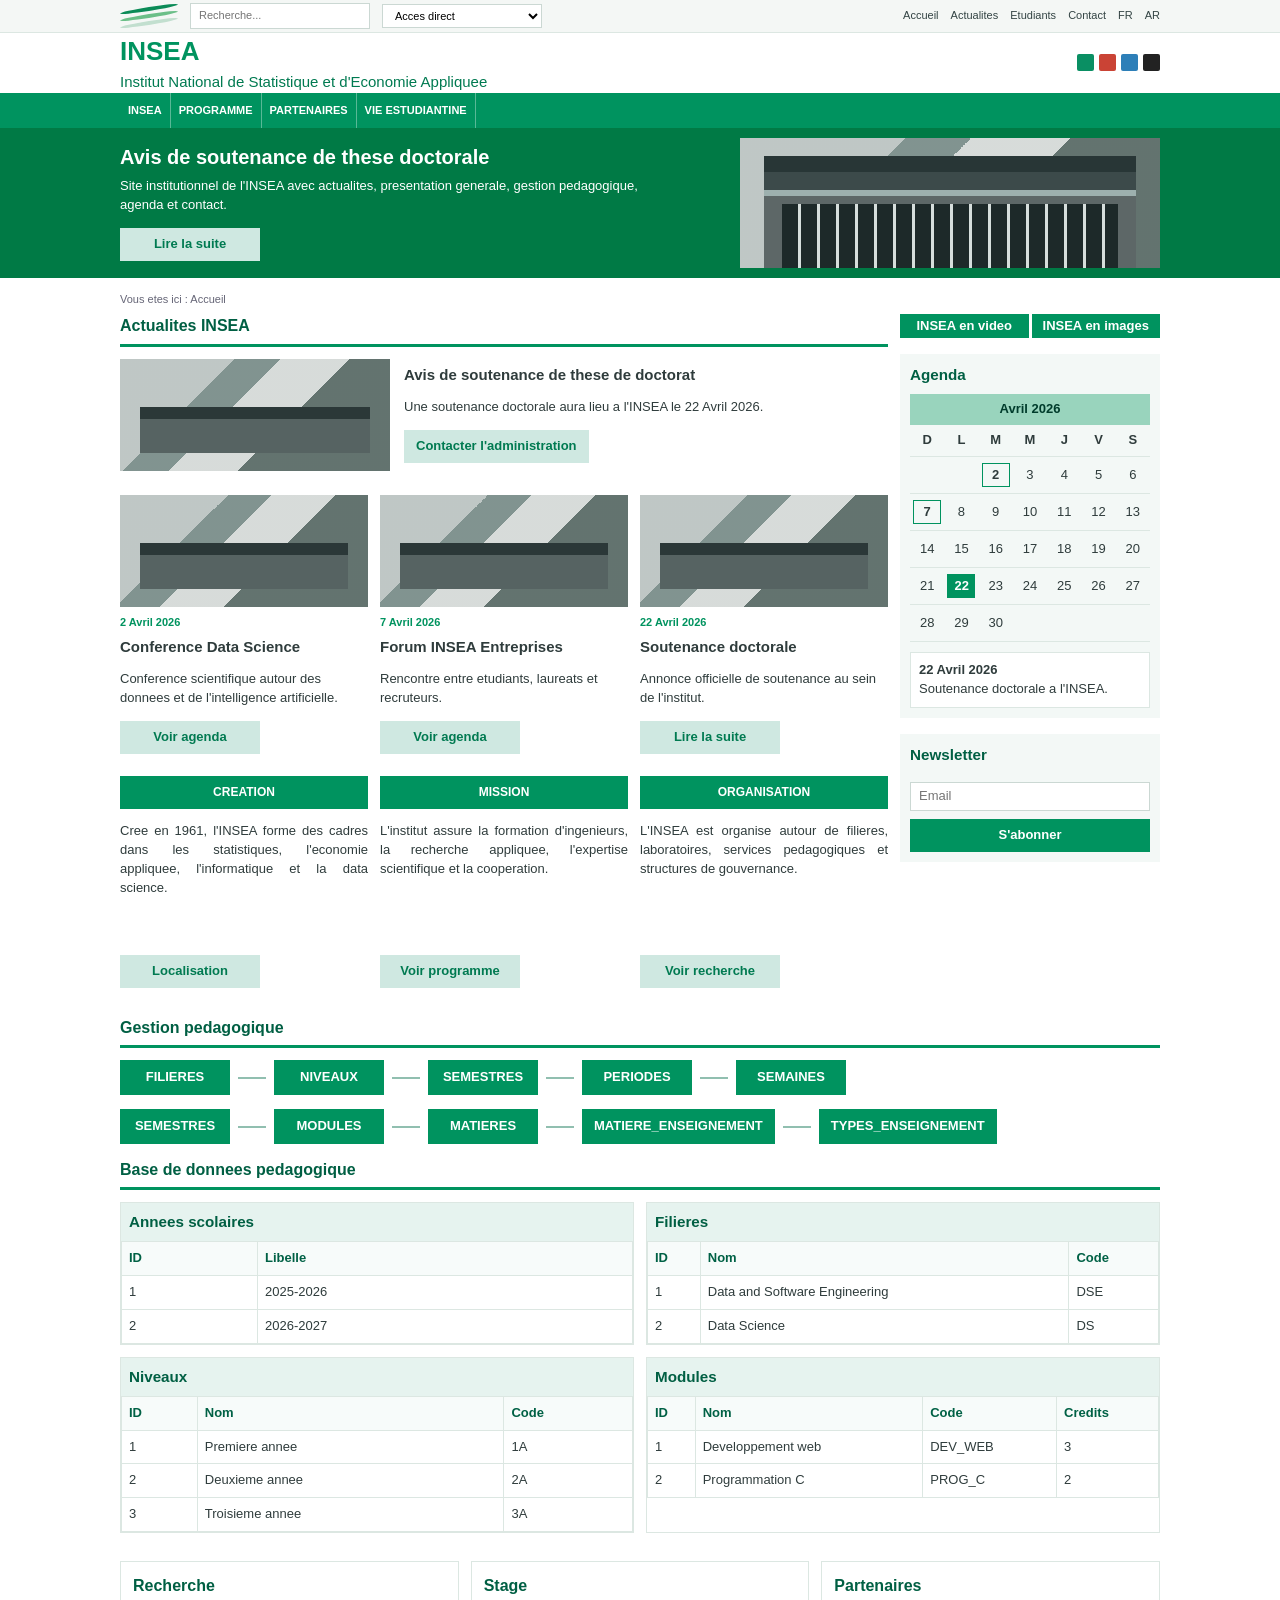
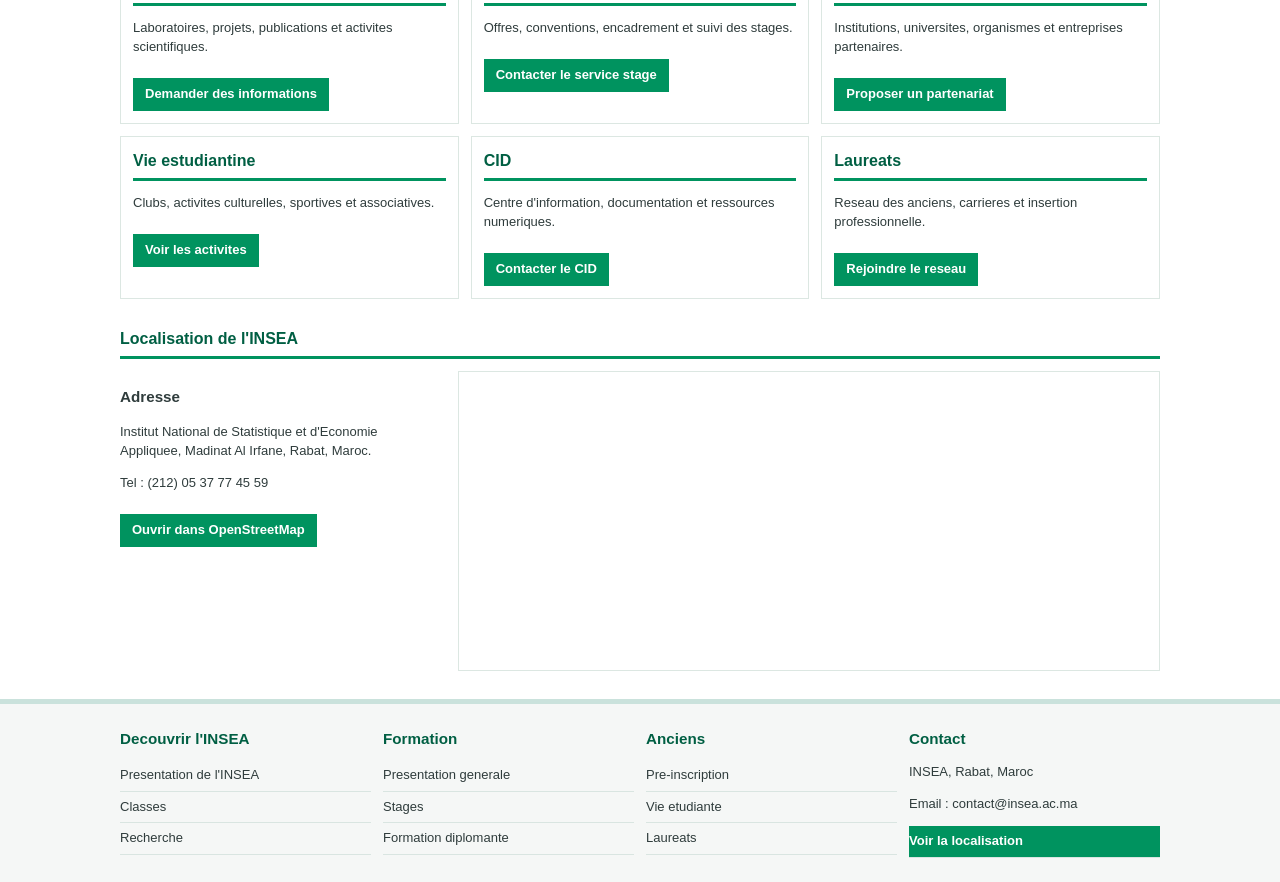
<file: index.html>
<!doctype html>
<html lang="fr">
<head>
    <meta charset="utf-8">
    <meta name="viewport" content="width=device-width, initial-scale=1">
    <title>INSEA - Site institutionnel</title>
    <link rel="stylesheet" href="style.css">
    <script src="app.js" defer></script>
</head>
<body>
    <header class="topbar">
        <div class="container topbar-inner">
            <div class="logo-mark"><span></span><span></span><span></span></div>
            <input type="search" placeholder="Recherche...">
            <select><option>Acces direct</option><option>Formation</option><option>Contact</option></select>
            <nav class="quick-links">
                <a href="index.html">Accueil</a>
                <a href="#actualites">Actualites</a>
                <a href="#pedagogie">Etudiants</a>
                <a href="contact.html">Contact</a>
                <a href="index.php?lang=fr">FR</a>
                <a href="index.php?lang=ar">AR</a>
            </nav>
        </div>
    </header>

    <section class="brand-strip">
        <div class="container brand-inner">
            <div class="brand-block">
                <strong>INSEA</strong>
                <span>Institut National de Statistique et d'Economie Appliquee</span>
            </div>
            <div class="socials"><b></b><b></b><b></b><b></b></div>
        </div>
    </section>

    <nav class="main-nav">
        <div class="container nav-grid">
            <a href="#presentation">INSEA</a>
            <a href="#pedagogie">PROGRAMME</a>
            <a href="#partenaires">PARTENAIRES</a>
            <a href="#vie">VIE ESTUDIANTINE</a>
        </div>
    </nav>

    <main>
        <section class="hero">
            <div class="container hero-grid">
                <div class="hero-copy">
                    <h1>Avis de soutenance de these doctorale</h1>
                    <p>Site institutionnel de l'INSEA avec actualites, presentation generale, gestion pedagogique, agenda et contact.</p>
                    <a href="#actualites">Lire la suite</a>
                </div>
                <div class="hero-photo"><div class="building"></div></div>
            </div>
        </section>

        <div class="container breadcrumb">Vous etes ici : Accueil</div>

        <section class="container layout">
            <div class="content">
                <h2 id="actualites">Actualites INSEA</h2>
                <article class="featured-news" id="event-22">
                    <div class="thumb campus"></div>
                    <div>
                        <h3>Avis de soutenance de these de doctorat</h3>
                        <p>Une soutenance doctorale aura lieu a l'INSEA le 22 Avril 2026.</p>
                        <a href="contact.html">Contacter l'administration</a>
                    </div>
                </article>
        
                <div class="news-grid">
                    <article id="event-2" class="news-card"><div class="thumb small-campus"></div><time>2 Avril 2026</time><h3>Conference Data Science</h3><p>Conference scientifique autour des donnees et de l'intelligence artificielle.</p><a href="#agenda">Voir agenda</a></article>
                    <article id="event-7" class="news-card"><div class="thumb small-campus"></div><time>7 Avril 2026</time><h3>Forum INSEA Entreprises</h3><p>Rencontre entre etudiants, laureats et recruteurs.</p><a href="#agenda">Voir agenda</a></article>
                    <article class="news-card"><div class="thumb small-campus"></div><time>22 Avril 2026</time><h3>Soutenance doctorale</h3><p>Annonce officielle de soutenance au sein de l'institut.</p><a href="#event-22">Lire la suite</a></article>
                </div>

                <div class="info-grid">
                    <article id="presentation"><h3>CREATION</h3><p>Cree en 1961, l'INSEA forme des cadres dans les statistiques, l'economie appliquee, l'informatique et la data science.</p><a href="#localisation">Localisation</a></article>
                    <article><h3>MISSION</h3><p>L'institut assure la formation d'ingenieurs, la recherche appliquee, l'expertise scientifique et la cooperation.</p><a href="#pedagogie">Voir programme</a></article>
                    <article><h3>ORGANISATION</h3><p>L'INSEA est organise autour de filieres, laboratoires, services pedagogiques et structures de gouvernance.</p><a href="#recherche">Voir recherche</a></article>
                </div>
            </div>

            <aside class="sidebar">
                <div class="tabs"><button type="button">INSEA en video</button><button type="button">INSEA en images</button></div>
                <section class="agenda" id="agenda">
                    <h3>Agenda</h3>
                    <div class="month">Avril 2026</div>
                    <table>
                        <tr><th>D</th><th>L</th><th>M</th><th>M</th><th>J</th><th>V</th><th>S</th></tr>
                        <tr><td></td><td></td><td><button class="has-event" data-agenda-day="2">2</button></td><td><button data-agenda-day="3">3</button></td><td><button data-agenda-day="4">4</button></td><td><button data-agenda-day="5">5</button></td><td><button data-agenda-day="6">6</button></td></tr>
                        <tr><td><button class="has-event" data-agenda-day="7">7</button></td><td><button data-agenda-day="8">8</button></td><td><button data-agenda-day="9">9</button></td><td><button data-agenda-day="10">10</button></td><td><button data-agenda-day="11">11</button></td><td><button data-agenda-day="12">12</button></td><td><button data-agenda-day="13">13</button></td></tr>
                        <tr><td><button data-agenda-day="14">14</button></td><td><button data-agenda-day="15">15</button></td><td><button data-agenda-day="16">16</button></td><td><button data-agenda-day="17">17</button></td><td><button data-agenda-day="18">18</button></td><td><button data-agenda-day="19">19</button></td><td><button data-agenda-day="20">20</button></td></tr>
                        <tr><td><button data-agenda-day="21">21</button></td><td><button class="today has-event" data-agenda-day="22">22</button></td><td><button data-agenda-day="23">23</button></td><td><button data-agenda-day="24">24</button></td><td><button data-agenda-day="25">25</button></td><td><button data-agenda-day="26">26</button></td><td><button data-agenda-day="27">27</button></td></tr>
                        <tr><td><button data-agenda-day="28">28</button></td><td><button data-agenda-day="29">29</button></td><td><button data-agenda-day="30">30</button></td><td></td><td></td><td></td><td></td></tr>
                    </table>
                    <div class="agenda-details" data-agenda-details><strong>22 Avril 2026</strong><span>Soutenance doctorale a l'INSEA.</span></div>
                </section>
                <form class="newsletter"><h3>Newsletter</h3><input type="email" placeholder="Email"><button>S'abonner</button></form>
            </aside>
        </section>

        <section class="pedagogy container" id="pedagogie">
            <h2>Gestion pedagogique</h2>
            <div class="schema"><div>FILIERES</div><span></span><div>NIVEAUX</div><span></span><div>SEMESTRES</div><span></span><div>PERIODES</div><span></span><div>SEMAINES</div></div>
            <div class="schema"><div>SEMESTRES</div><span></span><div>MODULES</div><span></span><div>MATIERES</div><span></span><div>MATIERE_ENSEIGNEMENT</div><span></span><div>TYPES_ENSEIGNEMENT</div></div>
            <h2>Base de donnees pedagogique</h2>
            <div class="tables">
                <article class="data-table"><h3>Annees scolaires</h3><table><tr><th>ID</th><th>Libelle</th></tr><tr><td>1</td><td>2025-2026</td></tr><tr><td>2</td><td>2026-2027</td></tr></table></article>
                <article class="data-table"><h3>Filieres</h3><table><tr><th>ID</th><th>Nom</th><th>Code</th></tr><tr><td>1</td><td>Data and Software Engineering</td><td>DSE</td></tr><tr><td>2</td><td>Data Science</td><td>DS</td></tr></table></article>
                <article class="data-table"><h3>Niveaux</h3><table><tr><th>ID</th><th>Nom</th><th>Code</th></tr><tr><td>1</td><td>Premiere annee</td><td>1A</td></tr><tr><td>2</td><td>Deuxieme annee</td><td>2A</td></tr><tr><td>3</td><td>Troisieme annee</td><td>3A</td></tr></table></article>
                <article class="data-table"><h3>Modules</h3><table><tr><th>ID</th><th>Nom</th><th>Code</th><th>Credits</th></tr><tr><td>1</td><td>Developpement web</td><td>DEV_WEB</td><td>3</td></tr><tr><td>2</td><td>Programmation C</td><td>PROG_C</td><td>2</td></tr></table></article>
            </div>
        </section>

        <section class="container services-grid">
            <article id="recherche"><h2>Recherche</h2><p>Laboratoires, projets, publications et activites scientifiques.</p><a href="contact.html">Demander des informations</a></article>
            <article id="stage"><h2>Stage</h2><p>Offres, conventions, encadrement et suivi des stages.</p><a href="contact.html">Contacter le service stage</a></article>
            <article id="partenaires"><h2>Partenaires</h2><p>Institutions, universites, organismes et entreprises partenaires.</p><a href="contact.html">Proposer un partenariat</a></article>
            <article id="vie"><h2>Vie estudiantine</h2><p>Clubs, activites culturelles, sportives et associatives.</p><a href="contact.html">Voir les activites</a></article>
            <article id="cid"><h2>CID</h2><p>Centre d'information, documentation et ressources numeriques.</p><a href="contact.html">Contacter le CID</a></article>
            <article id="laureats"><h2>Laureats</h2><p>Reseau des anciens, carrieres et insertion professionnelle.</p><a href="contact.html">Rejoindre le reseau</a></article>
        </section>

        <section class="container location-section" id="localisation">
            <h2>Localisation de l'INSEA</h2>
            <div class="location-grid">
                <div><h3>Adresse</h3><p>Institut National de Statistique et d'Economie Appliquee, Madinat Al Irfane, Rabat, Maroc.</p><p>Tel : (212) 05 37 77 45 59</p><a class="map-link" href="https://www.openstreetmap.org/search?query=INSEA%20Rabat" target="_blank" rel="noopener">Ouvrir dans OpenStreetMap</a></div>
                <iframe title="Localisation INSEA Rabat" src="https://www.openstreetmap.org/export/embed.html?bbox=-6.880%2C33.970%2C-6.850%2C34.005&layer=mapnik&marker=33.986%2C-6.865"></iframe>
            </div>
        </section>
    </main>

    <footer class="footer">
        <div class="container footer-grid">
            <section><h3>Decouvrir l'INSEA</h3><a href="#presentation">Presentation de l'INSEA</a><a href="#pedagogie">Classes</a><a href="#recherche">Recherche</a></section>
            <section><h3>Formation</h3><a href="#pedagogie">Presentation generale</a><a href="#stage">Stages</a><a href="#pedagogie">Formation diplomante</a></section>
            <section><h3>Anciens</h3><a href="#laureats">Pre-inscription</a><a href="#vie">Vie etudiante</a><a href="#laureats">Laureats</a></section>
            <section><h3>Contact</h3><p>INSEA, Rabat, Maroc</p><p>Email : contact@insea.ac.ma</p><a class="map-link" href="#localisation">Voir la localisation</a></section>
        </div>
    </footer>
</body>
</html>
</file>
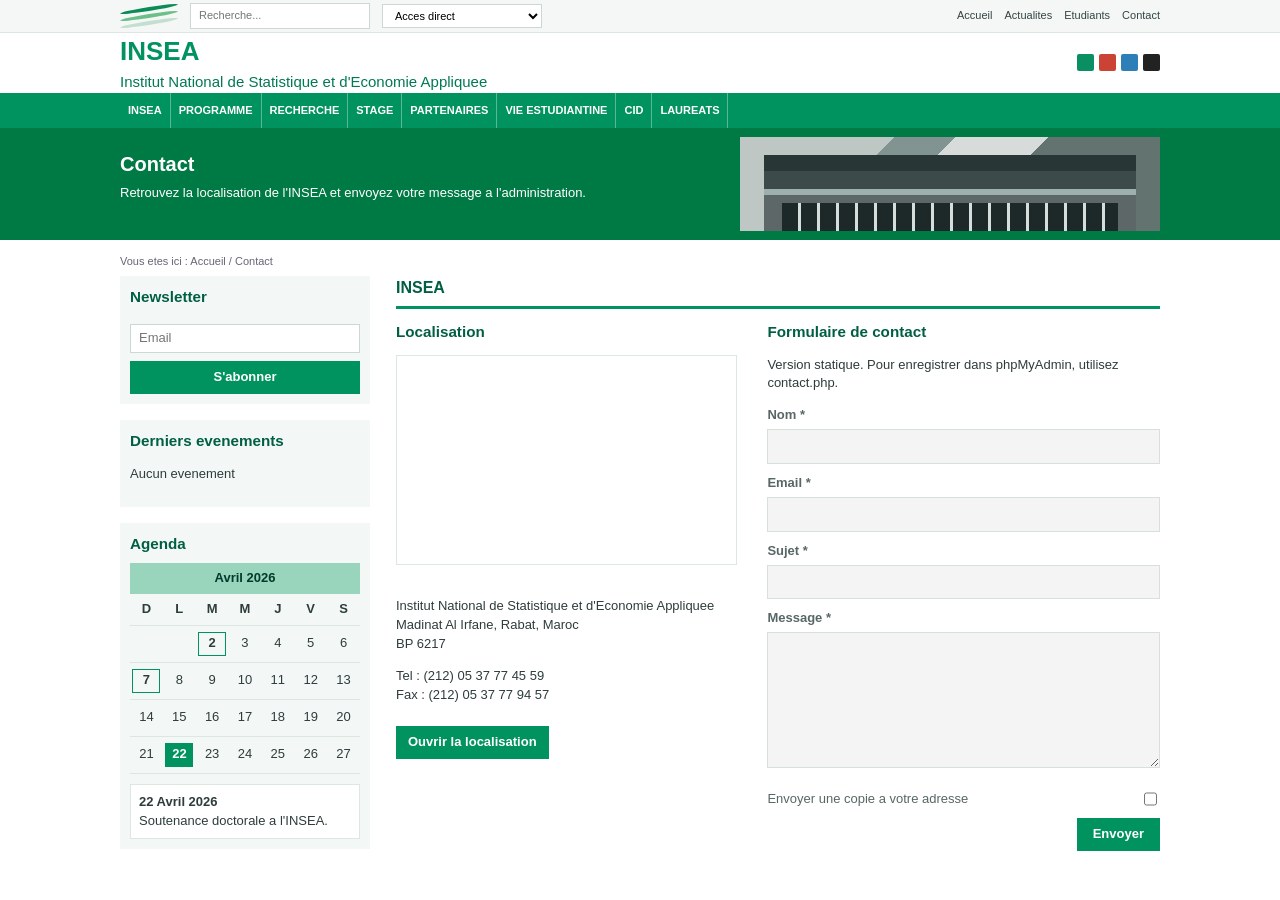
<file: contact.html>
<!doctype html>
<html lang="fr">
<head>
    <meta charset="utf-8">
    <meta name="viewport" content="width=device-width, initial-scale=1">
    <title>Contact - INSEA</title>
    <link rel="stylesheet" href="style.css">
    <script src="app.js" defer></script>
</head>
<body>
    <header class="topbar">
        <div class="container topbar-inner">
            <div class="logo-mark"><span></span><span></span><span></span></div>
            <input type="search" placeholder="Recherche...">
            <select><option>Acces direct</option></select>
            <nav class="quick-links"><a href="index.html">Accueil</a><a href="index.html#actualites">Actualites</a><a href="index.html#pedagogie">Etudiants</a><a href="contact.html">Contact</a></nav>
        </div>
    </header>
    <section class="brand-strip"><div class="container brand-inner"><div class="brand-block"><strong>INSEA</strong><span>Institut National de Statistique et d'Economie Appliquee</span></div><div class="socials"><b></b><b></b><b></b><b></b></div></div></section>
    <nav class="main-nav"><div class="container nav-grid"><a href="index.html#presentation">INSEA</a><a href="index.html#pedagogie">PROGRAMME</a><a href="index.html#recherche">RECHERCHE</a><a href="index.html#stage">STAGE</a><a href="index.html#partenaires">PARTENAIRES</a><a href="index.html#vie">VIE ESTUDIANTINE</a><a href="index.html#cid">CID</a><a href="index.html#laureats">LAUREATS</a></div></nav>

    <section class="hero compact-hero"><div class="container hero-grid"><div class="hero-copy"><h1>Contact</h1><p>Retrouvez la localisation de l'INSEA et envoyez votre message a l'administration.</p></div><div class="hero-photo"><div class="building"></div></div></div></section>
    <div class="container breadcrumb">Vous etes ici : Accueil / Contact</div>

    <main class="container contact-layout">
        <aside class="contact-left">
            <form class="newsletter"><h3>Newsletter</h3><input type="email" placeholder="Email"><button>S'abonner</button></form>
            <section class="side-box"><h3>Derniers evenements</h3><p>Aucun evenement</p></section>
            <section class="agenda"><h3>Agenda</h3><div class="month">Avril 2026</div><table><tr><th>D</th><th>L</th><th>M</th><th>M</th><th>J</th><th>V</th><th>S</th></tr><tr><td></td><td></td><td><button class="has-event" data-agenda-day="2">2</button></td><td><button data-agenda-day="3">3</button></td><td><button data-agenda-day="4">4</button></td><td><button data-agenda-day="5">5</button></td><td><button data-agenda-day="6">6</button></td></tr><tr><td><button class="has-event" data-agenda-day="7">7</button></td><td><button data-agenda-day="8">8</button></td><td><button data-agenda-day="9">9</button></td><td><button data-agenda-day="10">10</button></td><td><button data-agenda-day="11">11</button></td><td><button data-agenda-day="12">12</button></td><td><button data-agenda-day="13">13</button></td></tr><tr><td><button data-agenda-day="14">14</button></td><td><button data-agenda-day="15">15</button></td><td><button data-agenda-day="16">16</button></td><td><button data-agenda-day="17">17</button></td><td><button data-agenda-day="18">18</button></td><td><button data-agenda-day="19">19</button></td><td><button data-agenda-day="20">20</button></td></tr><tr><td><button data-agenda-day="21">21</button></td><td><button class="today has-event" data-agenda-day="22">22</button></td><td><button data-agenda-day="23">23</button></td><td><button data-agenda-day="24">24</button></td><td><button data-agenda-day="25">25</button></td><td><button data-agenda-day="26">26</button></td><td><button data-agenda-day="27">27</button></td></tr></table><div class="agenda-details" data-agenda-details><strong>22 Avril 2026</strong><span>Soutenance doctorale a l'INSEA.</span></div></section>
        </aside>

        <section class="contact-main">
            <h2>INSEA</h2>
            <div class="contact-columns">
                <article class="contact-info">
                    <h3>Localisation</h3>
                    <iframe class="contact-map" title="Localisation INSEA Rabat" src="https://www.openstreetmap.org/export/embed.html?bbox=-6.880%2C33.970%2C-6.850%2C34.005&layer=mapnik&marker=33.986%2C-6.865"></iframe>
                    <p>Institut National de Statistique et d'Economie Appliquee<br>Madinat Al Irfane, Rabat, Maroc<br>BP 6217</p>
                    <p>Tel : (212) 05 37 77 45 59<br>Fax : (212) 05 37 77 94 57</p>
                    <a class="map-link" href="https://www.openstreetmap.org/search?query=INSEA%20Rabat" target="_blank" rel="noopener">Ouvrir la localisation</a>
                </article>
                <form class="contact-form" action="#" method="post">
                    <h3>Formulaire de contact</h3>
                    <p>Version statique. Pour enregistrer dans phpMyAdmin, utilisez contact.php.</p>
                    <label>Nom *</label><input type="text" name="nom" required>
                    <label>Email *</label><input type="email" name="email" required>
                    <label>Sujet *</label><input type="text" name="sujet" required>
                    <label>Message *</label><textarea name="message" rows="8" required></textarea>
                    <label class="checkbox-line">Envoyer une copie a votre adresse <input type="checkbox" name="copie"></label>
                    <button type="submit">Envoyer</button>
                </form>
            </div>
        </section>
    </main>
</body>
</html>
</file>
<file: style.css>
* {
    box-sizing: border-box;
}

body {
    margin: 0;
    background: #fff;
    color: #2f3c3c;
    font-family: Arial, Helvetica, sans-serif;
    font-size: 13px;
    line-height: 1.45;
}

a {
    color: inherit;
    text-decoration: none;
}

.container {
    width: min(1040px, calc(100% - 24px));
    margin: 0 auto;
}

.topbar {
    background: #f4f7f5;
    border-bottom: 1px solid #dce7e2;
    color: #344;
    font-size: 11px;
}

.topbar-inner,
.brand-inner,
.nav-grid,
.hero-grid,
.layout,
.footer-grid {
    display: grid;
    align-items: center;
    gap: 12px;
}

.topbar-inner {
    grid-template-columns: 58px 180px 160px 1fr;
    min-height: 32px;
}

.logo-mark {
    display: grid;
    gap: 3px;
    padding: 4px 0;
}

.logo-mark span {
    height: 4px;
    background: #0b8b57;
    border-radius: 50%;
    transform: skewY(-9deg);
}

.logo-mark span:nth-child(2) {
    background: #6bbf88;
}

.logo-mark span:nth-child(3) {
    background: #c2dfcf;
}

input,
select,
button {
    border: 1px solid #cbd8d3;
    font: inherit;
    min-height: 24px;
}

input,
select {
    width: 100%;
    background: #fff;
    padding: 4px 8px;
}

.quick-links {
    justify-self: end;
    display: flex;
    flex-wrap: wrap;
    gap: 12px;
}

.brand-strip {
    background: #fff;
}

.brand-inner {
    grid-template-columns: 1fr auto;
    min-height: 52px;
}

.brand-block strong {
    display: block;
    color: #00935f;
    font-size: 26px;
    letter-spacing: 0;
}

.brand-block span {
    color: #007a51;
    font-size: 15px;
}

.socials {
    display: flex;
    gap: 5px;
}

.socials b {
    width: 17px;
    height: 17px;
    background: #0a8f63;
    border-radius: 2px;
}

.socials b:nth-child(2) {
    background: #ca4335;
}

.socials b:nth-child(3) {
    background: #2d7fb8;
}

.socials b:nth-child(4) {
    background: #222;
}

.main-nav {
    background: #00935f;
    color: #fff;
    font-weight: 700;
    font-size: 11px;
}

.nav-grid {
    grid-template-columns: repeat(8, 1fr);
    gap: 0;
}

.nav-grid a {
    display: block;
    padding: 10px 8px;
    border-inline-end: 1px solid rgba(255, 255, 255, .35);
    text-align: center;
}

.nav-grid a:hover,
.quick-links a:hover,
.footer a:hover {
    text-decoration: underline;
}

.hero {
    background: #007a45;
    color: #fff;
}

.hero-grid {
    grid-template-columns: 1fr 420px;
    min-height: 150px;
}

.hero-copy h1 {
    margin: 0 0 8px;
    font-size: 20px;
    line-height: 1.15;
}

.hero-copy p {
    max-width: 520px;
    margin: 0 0 14px;
}

.hero-copy a,
.featured-news a,
.news-card a,
.info-grid a {
    display: inline-block;
    background: #cfe8e1;
    color: #007a51;
    min-width: 140px;
    padding: 7px 12px;
    text-align: center;
    font-weight: 700;
}

.hero-photo,
.thumb,
.map {
    background:
        linear-gradient(rgba(0, 0, 0, .08), rgba(0, 0, 0, .08)),
        linear-gradient(135deg, #cfd8d6 0 30%, #8ca09c 30% 42%, #e9eeec 42% 60%, #6b7d78 60% 100%);
    overflow: hidden;
    position: relative;
}

.hero-photo {
    height: 130px;
}

.building {
    position: absolute;
    inset: 34px 24px 0;
    background: linear-gradient(#3c4a4a 0 18px, #9db0ae 18px 24px, #5d6767 24px);
    box-shadow: 0 -16px 0 #283636;
}

.building::after {
    content: "";
    position: absolute;
    inset: 32px 18px 0;
    background: repeating-linear-gradient(90deg, #1d2929 0 16px, #d6dedc 16px 19px);
}

.breadcrumb {
    color: #667;
    font-size: 11px;
    padding: 14px 0 6px;
}

.layout {
    grid-template-columns: 1fr 260px;
    align-items: start;
}

h2 {
    margin: 0 0 12px;
    color: #005f43;
    font-size: 16px;
    border-bottom: 3px solid #00935f;
    padding-bottom: 6px;
}

.featured-news {
    display: grid;
    grid-template-columns: 270px 1fr;
    gap: 14px;
    margin-bottom: 24px;
}

.thumb {
    min-height: 112px;
}

.campus::after,
.small-campus::after {
    content: "";
    position: absolute;
    left: 20px;
    right: 20px;
    bottom: 18px;
    height: 34px;
    background: #566362;
    box-shadow: 0 -12px 0 #2b3838;
}

.news-grid,
.info-grid,
.tables,
.footer-grid {
    display: grid;
    gap: 12px;
}

.news-grid {
    grid-template-columns: repeat(3, 1fr);
    margin-bottom: 22px;
}

.news-card time {
    display: block;
    color: #00935f;
    font-weight: 700;
    font-size: 11px;
    margin-top: 8px;
}

.news-card h3,
.featured-news h3 {
    margin: 5px 0;
    font-size: 15px;
}

.info-grid {
    grid-template-columns: repeat(3, 1fr);
}

.info-grid article h3 {
    margin: 0 0 8px;
    background: #00935f;
    color: #fff;
    padding: 8px;
    text-align: center;
    font-size: 12px;
}

.info-grid p {
    min-height: 120px;
    text-align: justify;
}

.tabs {
    display: grid;
    grid-template-columns: 1fr 1fr;
    gap: 3px;
}

.tabs button,
.newsletter button {
    background: #00935f;
    color: #fff;
    border: 0;
    font-weight: 700;
}

.agenda,
.newsletter {
    margin-top: 16px;
    background: #f3f8f6;
    padding: 10px;
}

.agenda h3,
.newsletter h3 {
    margin: 0 0 8px;
    color: #005f43;
}

.month {
    background: #99d4bd;
    color: #003c2c;
    padding: 6px;
    text-align: center;
    font-weight: 700;
}

.agenda table,
.data-table table {
    width: 100%;
    border-collapse: collapse;
}

.agenda th,
.agenda td {
    text-align: center;
    padding: 6px 2px;
    border-bottom: 1px solid #dce7e2;
}

.agenda td button {
    width: 28px;
    min-height: 24px;
    border: 0;
    background: transparent;
    color: #2f3c3c;
    cursor: pointer;
}

.today {
    background: #00935f;
    color: #fff;
}

.agenda td button.today {
    background: #00935f;
    color: #fff;
}

.agenda td button.has-event {
    border: 1px solid #00935f;
    font-weight: 700;
}

.agenda td button.selected-day {
    outline: 2px solid #ca4335;
    outline-offset: 1px;
}

.agenda-details,
.media-message,
.newsletter-message {
    margin-top: 10px;
    background: #fff;
    border: 1px solid #dce7e2;
    padding: 8px;
}

.agenda-details strong,
.agenda-details span {
    display: block;
}

.newsletter input {
    margin: 8px 0;
}

.newsletter button {
    width: 100%;
    padding: 7px;
}

.pedagogy {
    padding: 28px 0;
}

.services-grid {
    display: grid;
    grid-template-columns: repeat(3, 1fr);
    gap: 12px;
    padding-bottom: 28px;
}

.services-grid article {
    border: 1px solid #dce7e2;
    padding: 12px;
}

.services-grid article a,
.map-link {
    display: inline-block;
    margin-top: 8px;
    background: #00935f;
    color: #fff;
    padding: 7px 12px;
    font-weight: 700;
}

.location-section {
    padding-bottom: 28px;
}

.location-grid {
    display: grid;
    grid-template-columns: 320px 1fr;
    gap: 18px;
    align-items: stretch;
}

.location-grid iframe,
.contact-map {
    width: 100%;
    border: 1px solid #dce7e2;
}

.location-grid iframe {
    min-height: 300px;
}

.schema {
    display: flex;
    flex-wrap: wrap;
    align-items: center;
    gap: 8px;
    margin-bottom: 14px;
}

.schema div {
    background: #00935f;
    color: #fff;
    padding: 8px 12px;
    font-weight: 700;
    min-width: 110px;
    text-align: center;
}

.schema span {
    width: 28px;
    height: 2px;
    background: #91bfb0;
}

.tables {
    grid-template-columns: repeat(2, 1fr);
}

.data-table {
    border: 1px solid #dce7e2;
}

.data-table h3 {
    margin: 0;
    background: #e6f3ef;
    color: #005f43;
    padding: 8px;
}

.data-table th,
.data-table td {
    border: 1px solid #dce7e2;
    padding: 7px;
    text-align: start;
}

.data-table th {
    background: #f7fbfa;
    color: #006145;
}

.footer {
    background: #f5f7f6;
    border-top: 5px solid #cae2dc;
    padding: 24px 0;
}

.footer-grid {
    grid-template-columns: repeat(4, 1fr);
    align-items: start;
}

.footer h3 {
    color: #005f43;
    margin: 0 0 10px;
}

.footer a {
    display: block;
    padding: 6px 0;
    border-bottom: 1px solid #d9e5e1;
}

.map {
    height: 86px;
    background:
        linear-gradient(45deg, transparent 48%, #e0a35a 49% 51%, transparent 52%),
        linear-gradient(-20deg, transparent 45%, #91bd85 46% 48%, transparent 49%),
        #e9efe9;
}

.compact-hero .hero-grid {
    min-height: 112px;
}

.compact-hero .hero-photo {
    height: 94px;
}

.contact-layout {
    display: grid;
    grid-template-columns: 250px 1fr;
    gap: 26px;
    align-items: start;
    padding-bottom: 28px;
}

.contact-left .newsletter,
.contact-left .agenda {
    margin-top: 0;
    margin-bottom: 16px;
}

.side-box {
    background: #f3f8f6;
    margin-bottom: 16px;
    padding: 10px;
}

.side-box h3 {
    margin: 0 0 8px;
    color: #005f43;
}

.contact-columns {
    display: grid;
    grid-template-columns: 1fr 1.15fr;
    gap: 30px;
}

.contact-info h3,
.contact-form h3 {
    margin: 0 0 12px;
    color: #005f43;
}

.contact-map {
    height: 210px;
    margin-bottom: 14px;
}

.contact-form label {
    display: block;
    margin: 10px 0 4px;
    color: #596666;
    font-weight: 700;
}

.contact-form input,
.contact-form textarea {
    width: 100%;
    border: 1px solid #d6e0dc;
    background: #f4f4f4;
    padding: 7px;
}

.contact-form textarea {
    resize: vertical;
}

.checkbox-line {
    display: flex !important;
    align-items: center;
    justify-content: space-between;
    gap: 12px;
    font-weight: 400 !important;
}

.checkbox-line input {
    width: auto;
}

.contact-form button {
    float: inline-end;
    border: 0;
    background: #00935f;
    color: #fff;
    padding: 7px 16px;
    font-weight: 700;
}

.success {
    background: #e6f3ef;
    border: 1px solid #99d4bd;
    color: #005f43;
    padding: 10px;
}

.error {
    background: #fff0f0;
    border: 1px solid #e3a3a3;
    color: #9a1f1f;
    padding: 10px;
}

[dir="rtl"] .quick-links {
    justify-self: start;
}

@media (max-width: 820px) {
    .topbar-inner,
    .brand-inner,
    .hero-grid,
    .layout,
    .contact-layout,
    .contact-columns,
    .featured-news,
    .footer-grid {
        grid-template-columns: 1fr;
    }

    .nav-grid,
    .news-grid,
    .info-grid,
    .services-grid,
    .tables {
        grid-template-columns: repeat(2, 1fr);
    }

    .location-grid {
        grid-template-columns: 1fr;
    }

    .hero-grid {
        padding: 14px 0;
    }

    .hero-photo {
        height: 150px;
    }
}

@media (max-width: 560px) {
    .nav-grid,
    .news-grid,
    .info-grid,
    .services-grid,
    .tables {
        grid-template-columns: 1fr;
    }

    .quick-links {
        justify-self: start;
    }
}
/* FIX NAV GRID BEHAVIOR */
.nav-grid {
    display: flex !important;
    align-items: center !important;
}

/* FIX DROPDOWN */
.dropdown {
    position: relative;
}

/* THE KEY FIX */
.submenu {
    position: absolute;
    top: 100%;
    left: 0;

    display: none;

    background: #f5f5f5;
    width: 230px;

    border: 1px solid #ddd;
    box-shadow: 0 4px 10px rgba(0,0,0,0.2);

    z-index: 9999;
}

/* submenu links */
.submenu a {
    display: block;
    padding: 10px;
    color: #333;
}

/* hover */
.submenu a:hover {
    background: #e0e0e0;
}

/* show */
.dropdown:hover .submenu {
    display: block;
}

.logo-img {
    height: 55px;
    margin-right: 10px;
}
</file>
